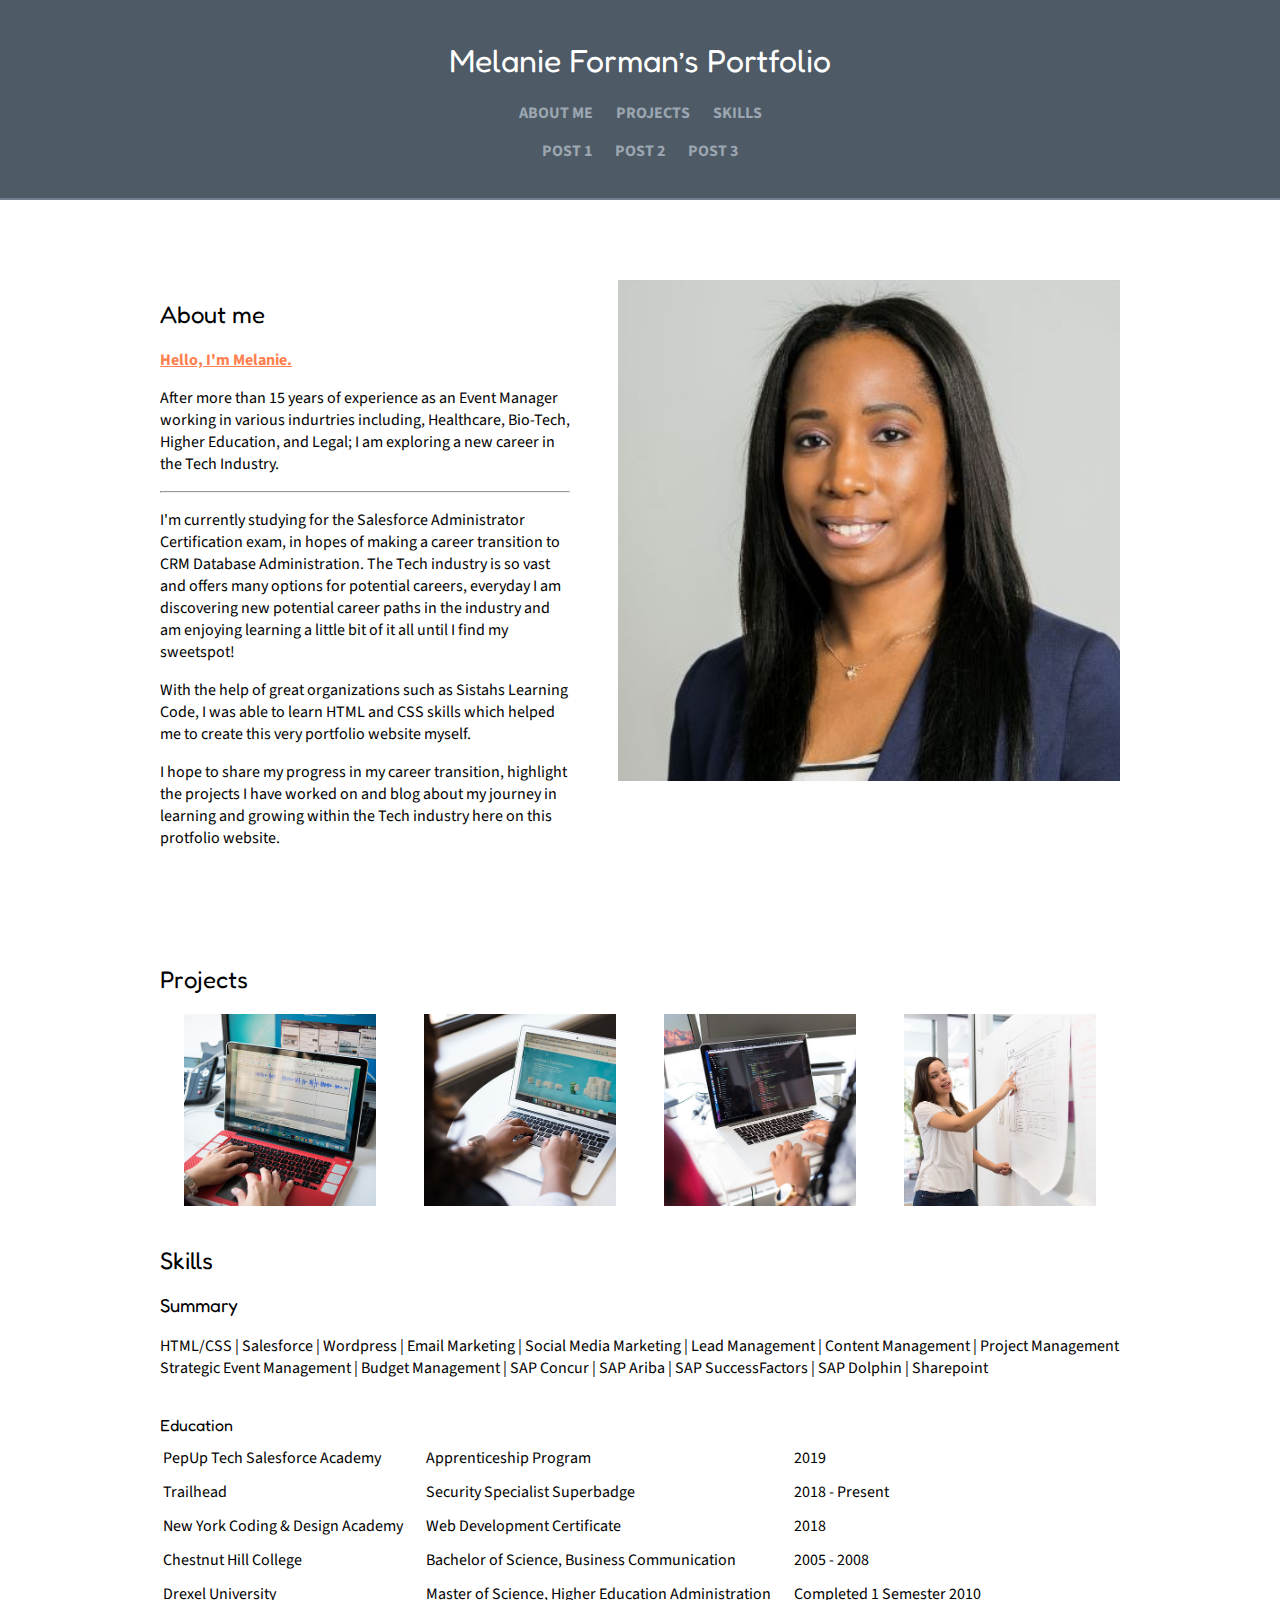
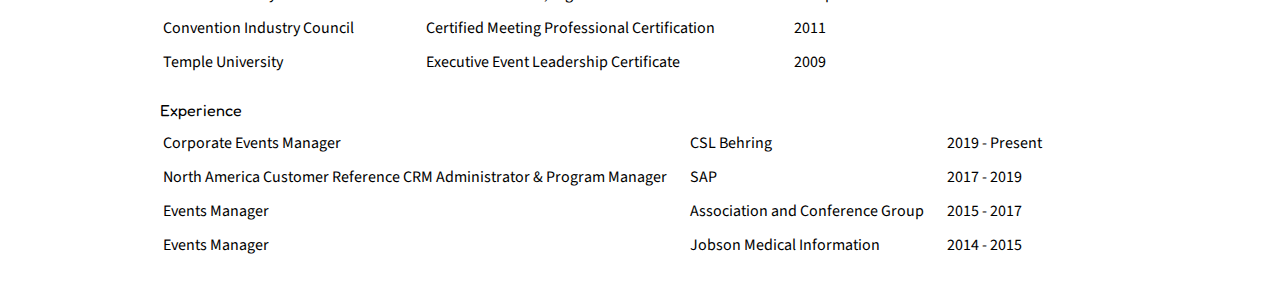
<file: index.html>
<!doctype html>
<html lang="en">
    <head>
        <meta charset="UTF-8">
        <meta name="viewport" content="width=device-width, initial-scale=1.0">
        <title>Melanie Forman’s Portfolio</title>
        <link rel="stylesheet" href="css/style.css">
        <link href="https://fonts.googleapis.com/css?family=Fredoka+One|Source+Sans+Pro" rel="stylesheet">
    </head>
    <body>
        <header>
            <h1>Melanie Forman’s Portfolio</h1>
            <nav>
                <ul>
                    <li>
                        <a href="#about-me">About me</a>
                    </li>
                    <li>
                        <a href="#projects">Projects</a>
                    </li>
                    <li>
                        <a href="#skills">Skills</a>
                    </li>
                </ul>
                <ul class="dropdown-menu">
                    <li><a href="blog/post_1.html">Post 1</a></li>
                    <li><a href="blog/post_2.html">Post 2</a></li>
                    <li><a href="blog/post_3.html">Post 3</a></li>
                </ul>
            </nav>
        </header>

        <div id="about-me">
            <div class="text">
                <h2>About me</h2>
                <p>
                    <span class="special">Hello, I'm Melanie.</span> 

                    <p>
                        After more than 15 years of experience as an Event Manager working in various indurtries including, Healthcare, Bio-Tech, Higher Education, and Legal; I am exploring a new career in the Tech Industry.
                </p>
                <hr>
                <p>
                    I'm currently studying for the Salesforce Administrator Certification exam, in hopes of making a career transition to CRM Database Administration. The Tech industry is so vast and offers many options for potential careers, everyday I am discovering new potential career paths in the industry and am enjoying learning a little bit of it all until I find my sweetspot! 

                    <p>
                    With the help of great organizations such as Sistahs Learning Code, I was able to learn HTML and CSS skills which helped me to create this very portfolio website myself.

                    <p>
                    I hope to share my progress in my career transition, highlight the projects I have worked on and blog about my journey in learning and growing within the Tech industry here on this protfolio website.

                </p>
            </div>
            <div class="profile-pic">
             <img src="images/Melanie2.jpg" alt="Headshot of Melanie Forman." width="300px" height="auto">
            </div>
        </div>

        <div id="projects">
            <h2>Projects</h2>
            <div class=“flex-container”>

            <div class="project">
                <img src="images/project1.jpg" alt="Photograph of woman's hands with laptop.">
                <h4 class="project-title">Project 1</h4>
            </div>
            <div class="project">
                <img src="images/project2.jpg" alt="Photograph of woman's hands with laptop.">
                <h4 class="project-title">Project 2</h4>
            </div>
            <div class="project">
                <img src="images/project3.jpg"  alt="Photograph of woman's hands with laptop.">
                <h4 class="project-title">Project 3</h4>
            </div>
            <div class="project">
                <img src="images/project4.jpg" alt="Photograph of woman presenting a hand sketch.">
                <h4 class="project-title">Project 4</h4>
            </div>
        </div>
        </div>
    
        <div id="skills">
            <h2>Skills</h2>
            
            <h3>Summary</h3>
            <p>
                HTML/CSS | Salesforce | Wordpress | Email Marketing | Social Media Marketing | Lead Management | Content Management | Project Management
                Strategic Event Management | Budget Management | SAP Concur | SAP Ariba | SAP SuccessFactors | SAP Dolphin | Sharepoint
            </p>

            <table>
                <caption>Education</caption>
                <tr>
                    <td>PepUp Tech Salesforce Academy</td>
                    <td>Apprenticeship Program</td>
                    <td>2019</td>
                </tr>
                <tr>
                    <td>Trailhead</td>
                    <td>Security Specialist Superbadge</td>
                    <td><time> 2018 - <time> Present </td>
                </tr>
                <tr>
                    <td>New York Coding & Design Academy</td>
                    <td>Web Development Certificate</td>
                    <td>2018</td>
                </tr>
                <tr>
                    <td>Chestnut Hill College</td>
                    <td>Bachelor of Science, Business Communication</td>
                    <td><time>2005</time> - <time>2008</time></td>
                <tr>
                    <td>Drexel University</td>
                    <td>Master of Science, Higher Education Administration</td>
                    <td><time>Completed 1 Semester 2010</time>
                <tr>
                    <td>Convention Industry Council</td>
                    <td>Certified Meeting Professional Certification</td>
                    <td><time>2011</time>
                <tr>
                    <td>Temple University</td>
                    <td>Executive Event Leadership Certificate</td>
                    <td><time>2009</time>
                </tr>
            </table>

            <table>
                <caption>Experience</caption>
                <tr>
                    <td>Corporate Events Manager</td>
                    <td>CSL Behring</td>
                    <td>2019 - Present</td>
                </tr>
                <tr>
                    <td>North America Customer Reference CRM Administrator & Program Manager</td>
                    <td>SAP</td>
                    <td><time> 2017 - <time> 2019 </td>
                </tr>
                <tr>
                    <td>Events Manager</td>
                    <td>Association and Conference Group</td>
                    <td><time>2015</time> - <time>2017</time></td>
                </tr>
                <tr>
                    <td>Events Manager</td>
                    <td>Jobson Medical Information</td>
                    <td><time>2014</time> - <time>2015</time></td>
                </tr>
            </table>
        </div>
    </body>
</html>
</file>
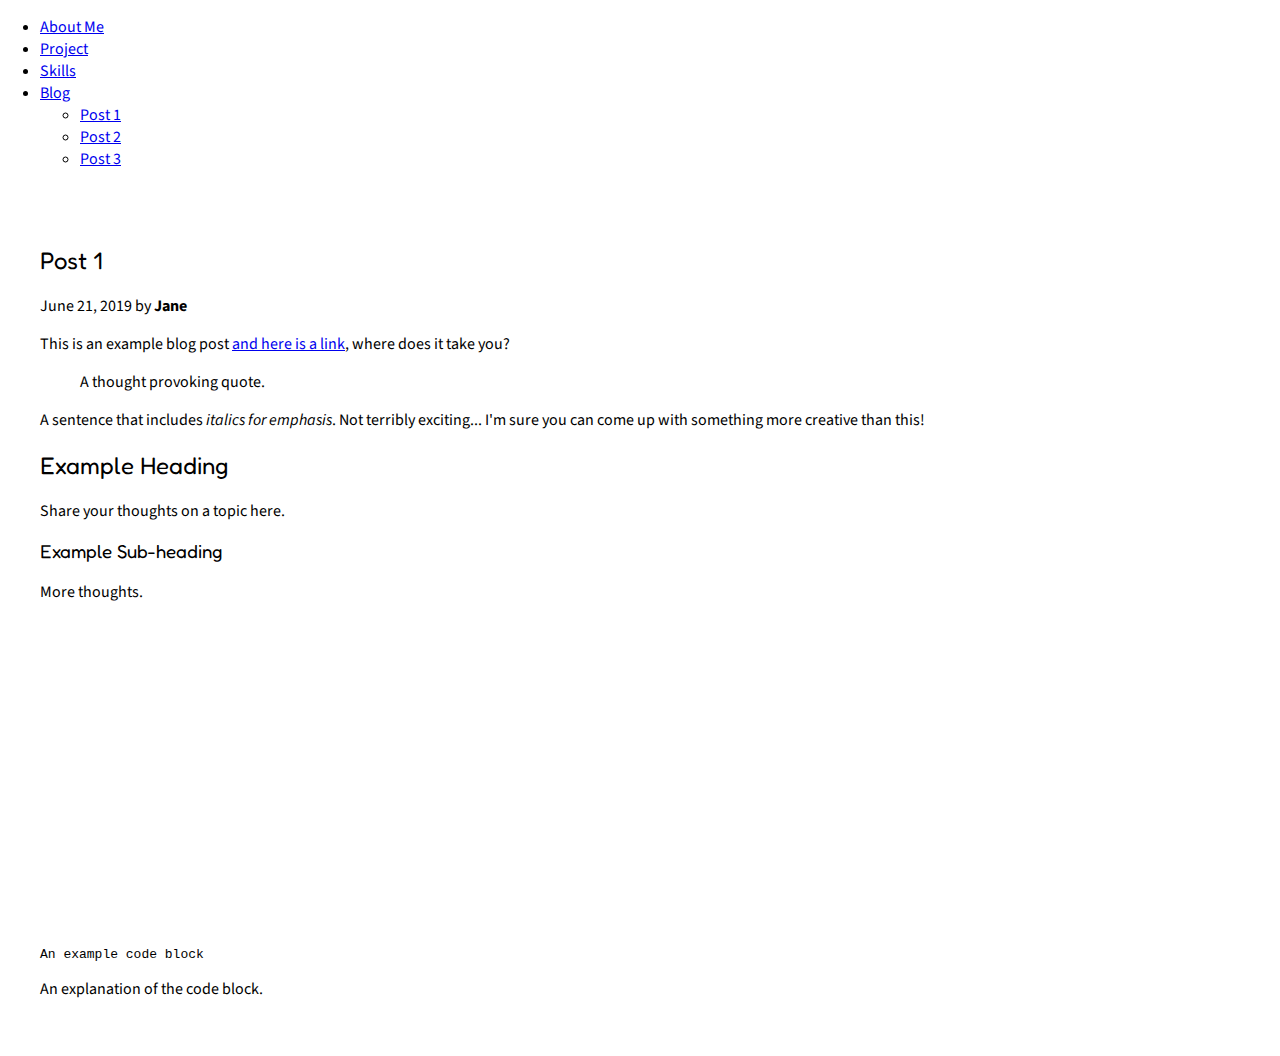
<file: Blog/Post_1.html>
<!doctype html>
<html lang="en">
    <head>
        <meta charset="UTF-8">
        <meta name="viewport" content="width=device-width, initial-scale=1.0">
        <title>Melanie Forman’s Portfolio</title>
        <link rel="stylesheet" href="../css/style.css">
        <link href="https://fonts.googleapis.com/css?family=Fredoka+One|Source+Sans+Pro" rel="stylesheet">
    </head>
    <body>
    <ul>
    	<li><a href="../index.html#about-me">About Me</a></li>
    	<li><a href="../index.html#projects">Project</a></li>
    	<li><a href="../index.html#skills">Skills</a></li>
    	<li class="dropdown">
    <a class="dropdown-toggle" data-toggle="dropdown" href="#">Blog
    <span class="caret"></span></a>
    <ul class="dropdown-menu">
      <li><a href="post_1.html">Post 1</a></li>
      <li><a href="post_2.html">Post 2</a></li>
      <li><a href="post_3.html">Post 3</a></li>
    </ul>
</ul>

		<div class="blog-post">
  <h2 class="blog-post-title">Post 1</h2>
  <p class="blog-post-meta">June 21, 2019 by <strong>Jane</strong></p>
  <p>This is an example blog post <a href="http://tabbycats.club/">and here is a link</a>, where does it take you?</p>
  <blockquote>
    <p>A thought provoking quote.</p>
  </blockquote>
  <p>A sentence that includes <em>italics for emphasis</em>. Not terribly exciting... I'm sure you can come up with something more creative than this!</p>
  <h2>Example Heading</h2>
  <p>Share your thoughts on a topic here.</p>
  <h3>Example Sub-heading</h3>
  <p>More thoughts.</p>

  <div class="video">
  <iframe width="560" height="315"
	src="https://www.youtube.com/embed/0N4o1nJEaLE" frameborder="0" allow="accelerometer; autoplay; encrypted-media; gyroscope; picture-in-picture" allowfullscreen></iframe>
</div>

  <pre><code>An example code block</code></pre>
  <p>An explanation of the code block.</p>
</div>

    </body>
    </html>
</file>
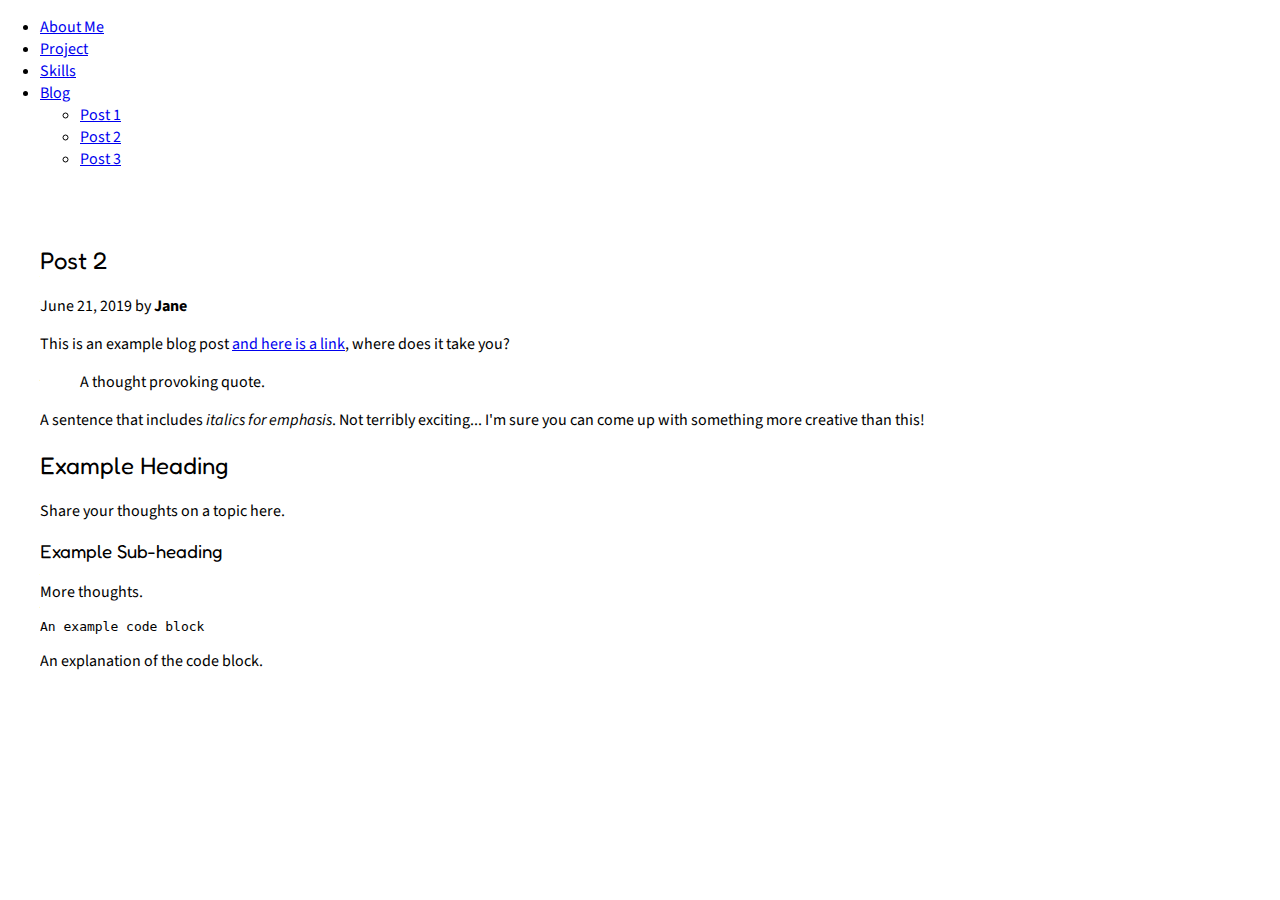
<file: Blog/Post_2.html>
<!doctype html>
<html lang="en">
    <head>
        <meta charset="UTF-8">
        <meta name="viewport" content="width=device-width, initial-scale=1.0">
        <title>Melanie Forman’s Portfolio</title>
        <link rel="stylesheet" href="../css/style.css">
        <link href="https://fonts.googleapis.com/css?family=Fredoka+One|Source+Sans+Pro" rel="stylesheet">
    </head>
    <body>
    <ul>
        <li><a href="../index.html#about-me">About Me</a></li>
        <li><a href="../index.html#projects">Project</a></li>
        <li><a href="../index.html#skills">Skills</a></li>
        <li class="dropdown">
    <a class="dropdown-toggle" data-toggle="dropdown" href="#">Blog
    <span class="caret"></span></a>
    <ul class="dropdown-menu">
      <li><a href="post_1.html">Post 1</a></li>
      <li><a href="post_2.html">Post 2</a></li>
      <li><a href="post_3.html">Post 3</a></li>
    </ul>
</ul>
        <div class="blog-post">
  <h2 class="blog-post-title">Post 2</h2>
  <p class="blog-post-meta">June 21, 2019 by <strong>Jane</strong></p>
  <p>This is an example blog post <a href="http://tabbycats.club/">and here is a link</a>, where does it take you?</p>
  <blockquote>
    <p>A thought provoking quote.</p>
  </blockquote>
  <p>A sentence that includes <em>italics for emphasis</em>. Not terribly exciting... I'm sure you can come up with something more creative than this!</p>
  <h2>Example Heading</h2>
  <p>Share your thoughts on a topic here.</p>
  <h3>Example Sub-heading</h3>
  <p>More thoughts.</p>
  <pre><code>An example code block</code></pre>
  <p>An explanation of the code block.</p>
</div>

    </body>
    </html>
</file>
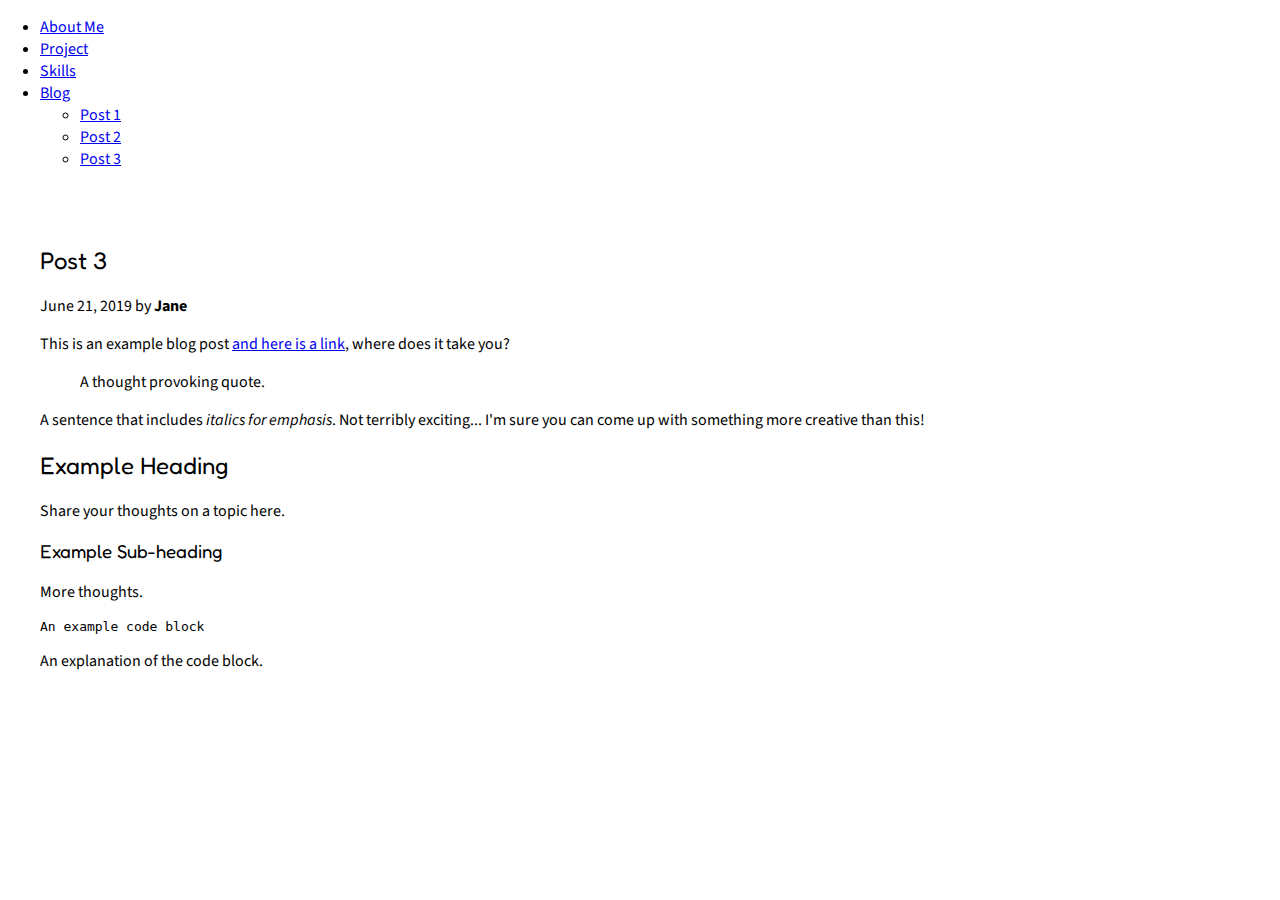
<file: Blog/Post_3.html>
<!doctype html>
<html lang="en">
    <head>
        <meta charset="UTF-8">
        <meta name="viewport" content="width=device-width, initial-scale=1.0">
        <title>Melanie Forman’s Portfolio</title>
        <link rel="stylesheet" href="../css/style.css">
        <link href="https://fonts.googleapis.com/css?family=Fredoka+One|Source+Sans+Pro" rel="stylesheet">
    </head>
    <body>
    <ul>
        <li><a href="../index.html#about-me">About Me</a></li>
        <li><a href="../index.html#projects">Project</a></li>
        <li><a href="../index.html#skills">Skills</a></li>
        <li class="dropdown">
    <a class="dropdown-toggle" data-toggle="dropdown" href="#">Blog
    <span class="caret"></span></a>
    <ul class="dropdown-menu">
      <li><a href="post_1.html">Post 1</a></li>
      <li><a href="post_2.html">Post 2</a></li>
      <li><a href="post_3.html">Post 3</a></li>
    </ul>
</ul>
    <div class="blog-post">
  <h2 class="blog-post-title">Post 3</h2>
  <p class="blog-post-meta">June 21, 2019 by <strong>Jane</strong></p>
  <p>This is an example blog post <a href="http://tabbycats.club/">and here is a link</a>, where does it take you?</p>
  <blockquote>
    <p>A thought provoking quote.</p>
  </blockquote>
  <p>A sentence that includes <em>italics for emphasis</em>. Not terribly exciting... I'm sure you can come up with something more creative than this!</p>
  <h2>Example Heading</h2>
  <p>Share your thoughts on a topic here.</p>
  <h3>Example Sub-heading</h3>
  <p>More thoughts.</p>
  <pre><code>An example code block</code></pre>
  <p>An explanation of the code block.</p>
</div>

    </body>
    </html>
</file>
<file: css/style.css>
/*
COLOR SCHEME
    Dark Gray: #4e5a65;
    Medium Gray: #708090;
    Light Gray: #9ba6b1;
    Blue: #50a6fc;
*/

html,
body {
    margin: 0;
    font-family: 'Source Sans Pro', sans-serif;
}

h1, h2, h3, h4, h5, h6 {
    font-family: 'Fredoka One', cursive;
    font-weight: normal;
}

img {
    max-width: 100%;
}

header {
    color: #fff;
    background: #4e5a65;
    border-bottom: 2px solid #708090;
    padding: 20px;
    margin-bottom: 40px;
    text-align: center;
}

nav ul {
    padding-left: 0;
}

nav ul li {
    display: inline-block;
    margin: 0 10px 0;
}

nav ul li a {
    font-weight: bold;
    text-transform: uppercase;
    text-decoration: none;
    color: #9ba6b1;
}

nav ul li a:hover {
    text-decoration: underline;
    color: #50a6fc;
}

#about-me,
#projects,
#skills {
    padding: 40px;
    max-width: 960px;
    margin: 0 auto;
}

#about-me .text {
    width: 45%;
    margin-right: 5%;
}

#about-me img {
    width: 100%;
}

#about-me {
    display: flex;
}

#about-me .profile-pic {
    width: 55%;
}

.special {
    color: coral;
    text-decoration: underline;
    font-weight: bold;
}

#projects {
    clear: both;
}

.project {
    width: 20%;
    height: auto;
    margin: 0 2.5% 40px;
    float: left;
    position: relative;
    line-height: 0;
}

.project:hover img {
    opacity: 0;
}

.project-title {
    color: white;
    padding: 20px;
    display: none;
    position: absolute;
    bottom: 0;
    left: 0;
}

.project:hover .project-title {
    display: block;
}

.flex-container {
    display: flex;
}

.blog-post {
    padding: 40px;
}

.video {
    display: flex;
    justify-content: right;
}

caption {
    font-family: 'Fredoka One', cursive;
    font-size: 16px;
    margin-top: 20px;
    margin-bottom: 5px;
    text-align: left;
}

th {
    text-align: left;
    padding-top: 5px;
    padding-right: 20px;
    padding-bottom: 5px;
}

td {
    padding-top: 5px;
    padding-right: 20px;
    padding-bottom: 5px;
}

@media screen and (max-width:768px) {
     #about-me {
      display: flex;
      flex-direction: column;
    }
    #about-me .text {
      width: 100%;
      margin-bottom: 5%;
    }
    #about-me .profile-pic {
      width: 100%;
    }

    .flex-container {
        display: flex;
        flex-direction: column;
    }
    .project {
        width: 70%;
        margin-right: 15%;
        margin-left: 15%;
    }
    .project img {
        width: 100%;
    }
  }
</file>
